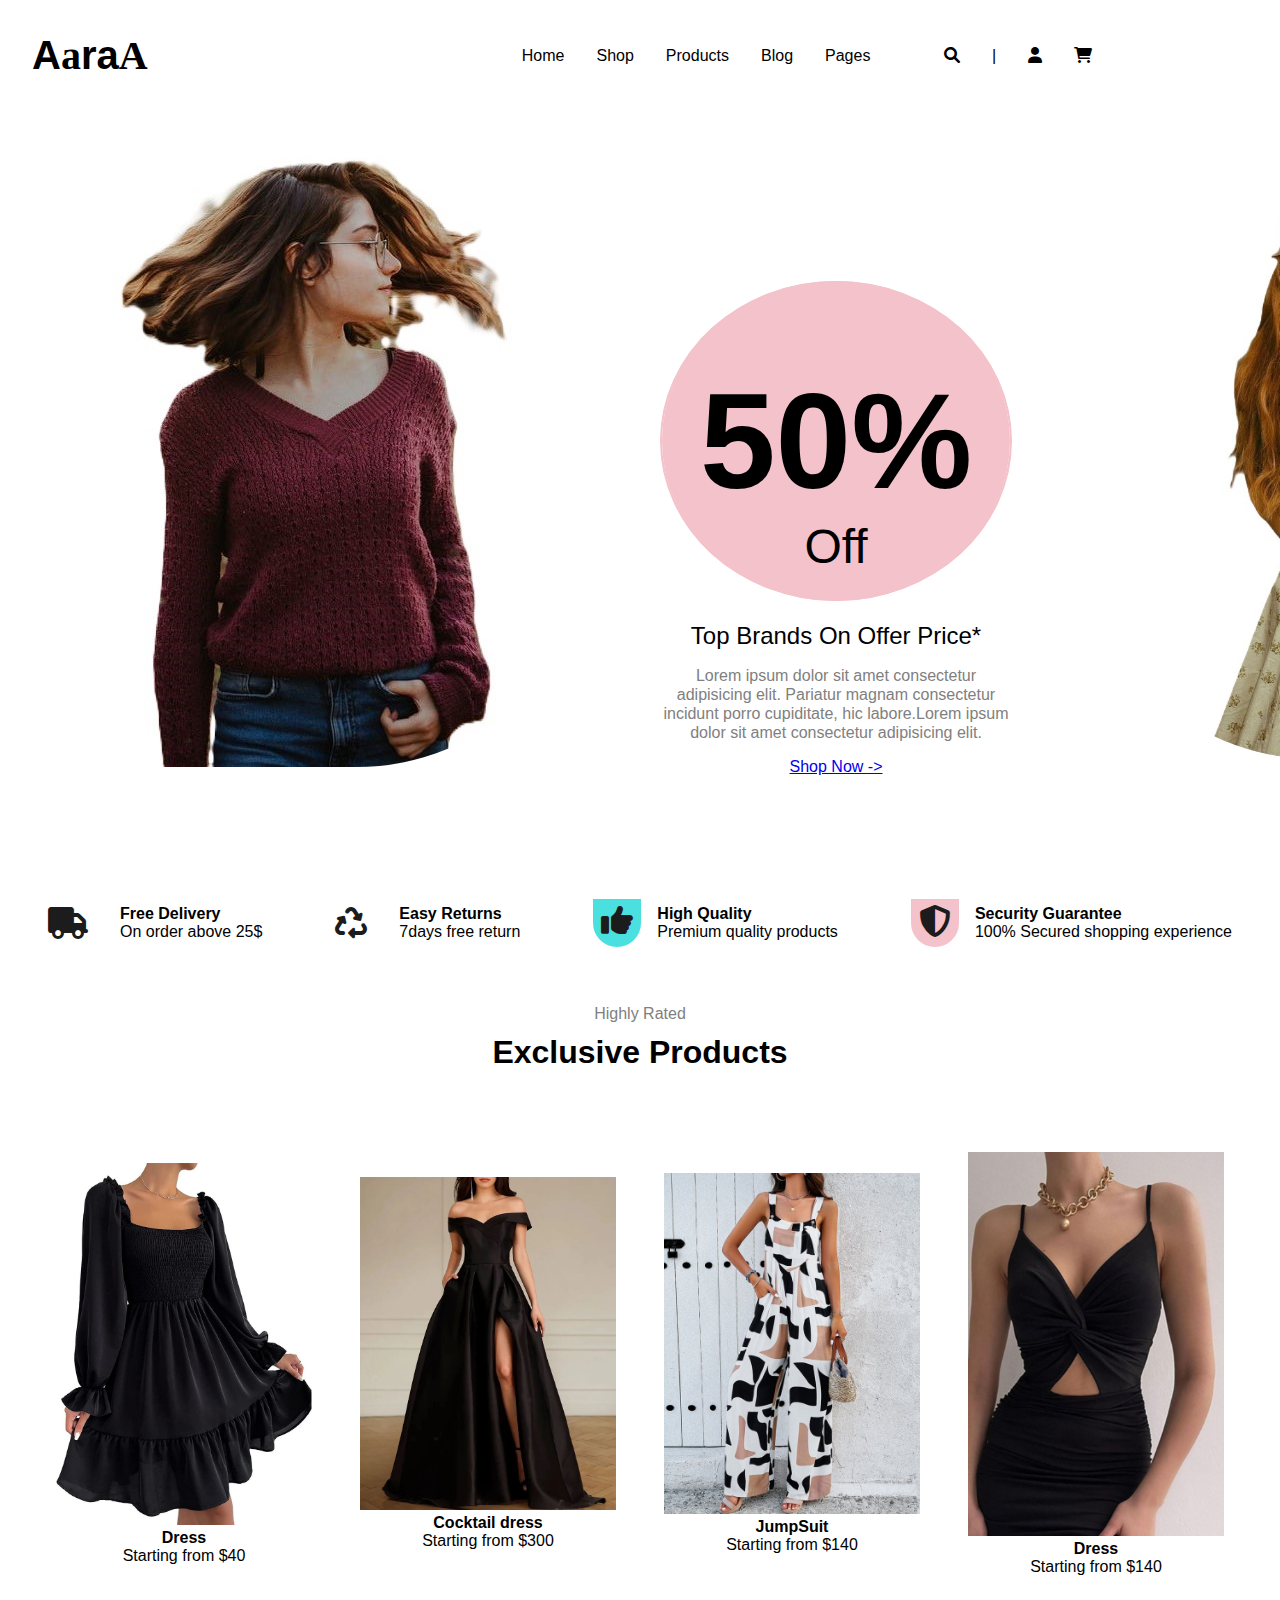
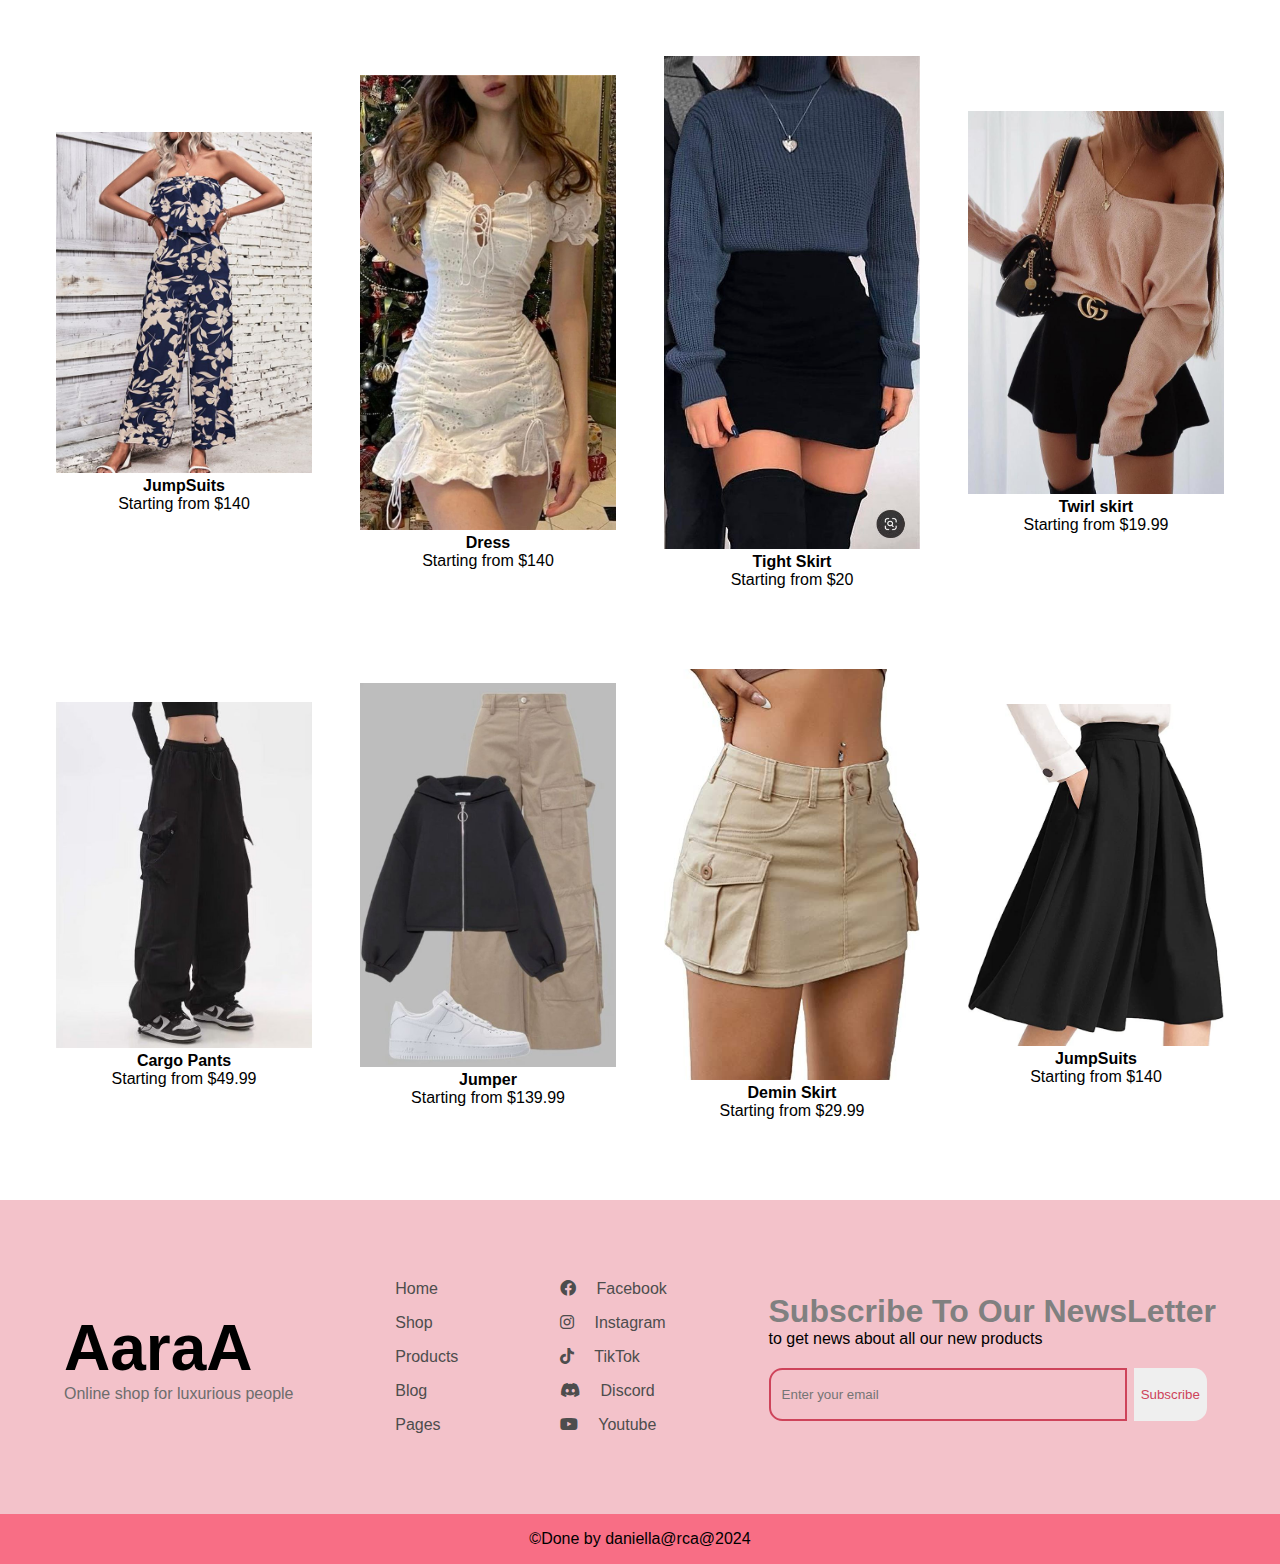
<file: index.html>
<!DOCTYPE html>
<html lang="en">

<head>
    <meta charset="UTF-8">
    <meta name="viewport" content="width=device-width, initial-scale=1.0">
    <title>Aaraa-shop</title>
    <link href="https://cdnjs.cloudflare.com/ajax/libs/font-awesome/6.0.0-beta3/css/all.min.css" rel="stylesheet">
    <link rel="stylesheet" href="style.css">
</head>

<body>
    <div class="container">
        <div class="navbar">
            <h1>A<span style="font-family:'Times New Roman', Times, serif;">a</span>ra<span
                    style="font-family:'Times New Roman', Times, serif;">A</span></h1>
            <ul class="menu">
                <li>Home</li>
                <li>Shop</li>
                <li>Products</li>
                <li>Blog</li>
                <li>Pages</li>
            </ul>
            <ul>
                <li><i class="fa fa-search"></i></li>
                <li>|</li>
                <li><i class="fa fa-user"></i></li>
                <li><i class="fa-solid fa-cart-shopping"></i></li>
            </ul>
        </div>
        <div class="promotions" style="display: flex; justify-content: space-between; align-items: center;">
            <div class="triangle">
                <img src="./background2.jpg" alt="bg" style="height: em;border-bottom-right-radius: 15em;">
            </div>
            <div style="display: flex; align-items: center; text-align: center;" class="smaller-even">
                <div id="smaller">
                    <h1>50%</h1>
                    <h2>Off</h2>
                    <h4 style="margin-top: 2em;">Top Brands On Offer Price*</h4>
                    <p>Lorem ipsum dolor sit amet consectetur adipisicing elit. Pariatur magnam consectetur incidunt
                        porro cupiditate, hic labore.Lorem ipsum dolor sit amet consectetur adipisicing elit. </p>
                    <p id="shop">
                    <div id="shop-back"> </div>
                    <a href="shop"> Shop Now -></a>
                    </p>
                </div>

            </div>
            <div class="triangle">
                <img src="./background.jpg" alt="bg" style="height: 40em;border-bottom-left-radius: 15em;">
            </div>

        </div>
        <div class="features">
            <div style="display: flex; align-items: center; justify-content: space-between;">
                <div>
                    <i class="fa-solid fa-truck" style="font-size: 2em; color:rgb(29, 28, 28) ; margin-right: 1em;"></i>
                </div>
                <div>
                    <p>
                    <h1>Free Delivery</h1>
                    <span>On order above 25$</span>
                    </p>
                </div>
            </div>
            <div style="display: flex; align-items: center; justify-content: space-between;">
                <div>
                    <i class="fa-solid fa-recycle"
                        style="font-size: 2em;color: rgb(29, 28, 28); margin-right: 1em; "></i>
                </div>
                <div>
                    <p>
                    <h1>Easy Returns</h1>
                    <span>7days free return</span>
                    </p>
                </div>
            </div>
            <div style="display: flex; align-items: center;">

                <div class="color">
                    <i class="fa-solid fa-thumbs-up"></i>
                </div>
                <div>
                    <p>
                    <h1>High Quality</h1>
                    <span>Premium quality products</span>
                    </p>
                </div>
            </div>
            <div style="display: flex; align-items: center;">
                <div class="color-1">
                    <i class="fa-solid fa-shield"></i>
                </div>
                <div>
                    <p>
                    <h1>Security Guarantee</h1>
                    <span>100% Secured shopping experience</span>
                    </p>
                </div>
            </div>
        </div>
        <div class="products">
            <span style="color: grey;">Highly Rated</span>
            <h1>Exclusive Products</h1>
        </div>
        <div class="products-caret">
            <div class="card">
                <img src="./images//Ekaliy Women's Puff Sleeve Smocked Dress Square Neck A Line Swing Flowy Ruffle Hem Babydoll Mini Dress.jpg"
                    alt="jeans">
                <h4>Dress</h4>
                <span>Starting from $40</span>
            </div>
            <div class="card">
                <img src="./images/Engagement Formal Black Wedding Dresses A-Line Off Shoulder Sleeveless Sweep _ Brush Train Satin Bridal Gowns With Pleats Split Front  dress to impress 2024 2024 - $143_99.jpg"
                    alt="jeans">
                <h4>Cocktail dress</h4>
                <span>Starting from $300</span>
            </div>
            <div class="card">
                <img src="./images/Feminine Elegant Abstract Print Jumpsuit Overalls.jpg" alt="jeans">
                <h4>JumpSuit</h4>
                <span>Starting from $140</span>
            </div>
            <div class="card">
                <img src="./images/Twisted Ruched Spaghetti Strap Dress.jpg" alt="jeans">
                <h4>Dress</h4>
                <span>Starting from $140</span>
            </div>
            <div class="card">
                <img src="./images/Women's new tube top printed tight red jumpsuit.jpg" alt="jeans">
                <h4>JumpSuits</h4>
                <span>Starting from $140</span>
            </div>
            <div class="card">
                <img src="./images/✦.jpg" alt="jeans">
                <h4>Dress</h4>
                <span>Starting from $140</span>
            </div>
            <div class="card">
                <img src="./images/18 Examples Of One Clothing Item Being Styled For 3 Different Occasions By This Fashion Instagrammer.jpg"
                    alt="jeans">
                <h4> Tight Skirt</h4>
                <span>Starting from $20</span>
            </div>
            <div class="card">
                <img src="./images/90 Cool Back to School Outfits Ideas for the Flawless Look.jpg" alt="jeans">
                <h4>Twirl skirt</h4>
                <span>Starting from $19.99</span>
            </div>
            <div class="card">
                <img src="./images/Baggy Elastic Waist Cargo Pants - Black _ M.jpg" alt="jeans">
                <h4>Cargo Pants</h4>
                <span>Starting from $49.99</span>
            </div>
            <div class="card">
                <img src="./images/Cute outfit.jpg" alt="jeans">
                <h4>Jumper</h4>
                <span>Starting from $139.99</span>
            </div>
            <div class="card">
                <img src="./images/Mini Cargo Denim Skirt.jpg" alt="jeans">
                <h4>Demin Skirt</h4>
                <span>Starting from $29.99</span>
            </div>
            <div class="card">
                <img src="./images/Yige Women's High Waist Flared Skirt Pleated Midi Skirt with Pocket.jpg" alt="jeans">
                <h4>JumpSuits</h4>
                <span>Starting from $140</span>
            </div>
        </div>
        <div class="footer">
            <div class="name">
                <h1>AaraA</h1>
                <span>Online shop for luxurious people</span>
            </div>
            <div class="quickLinks">
                <ul>
                    <li>Home</li>
                    <li>Shop</li>
                    <li>Products</li>
                    <li>Blog</li>
                    <li>Pages</li>
                </ul>
            </div>
            <div class="socio">
                <p>
                    <i class="fa-brands fa-facebook"></i>
                    <span>Facebook</span>
                </p>
                <p>
                    <i class="fa-brands fa-instagram"></i>
                    <span>Instagram</span>
                </p>
                <p>
                    <i class="fa-brands fa-tiktok"></i>
                    <span>TikTok</span>
                </p>
                <p>
                    <i class="fa-brands fa-discord"></i>
                    <span>Discord</span>
                </p>
                <p>
                    <i class="fa-brands fa-youtube"></i>
                    <span>Youtube</span>
                </p>
            </div>
            <div>
                <p>
                    <h1 style="color: gray;">Subscribe To Our NewsLetter</h1>
                    to get  news about all our new products
                </p>
                <div class="email">
                    <input type="email" placeholder="   Enter your email"/>
                    <button type="button">Subscribe</button>
                </div>
            </div>
        </div>
        <div style="text-align: center; background: rgb(248, 110, 133); padding: 1em;">
           &copy;Done by daniella@rca@2024
        </div>
    </div>
</body>

</html>
</file>
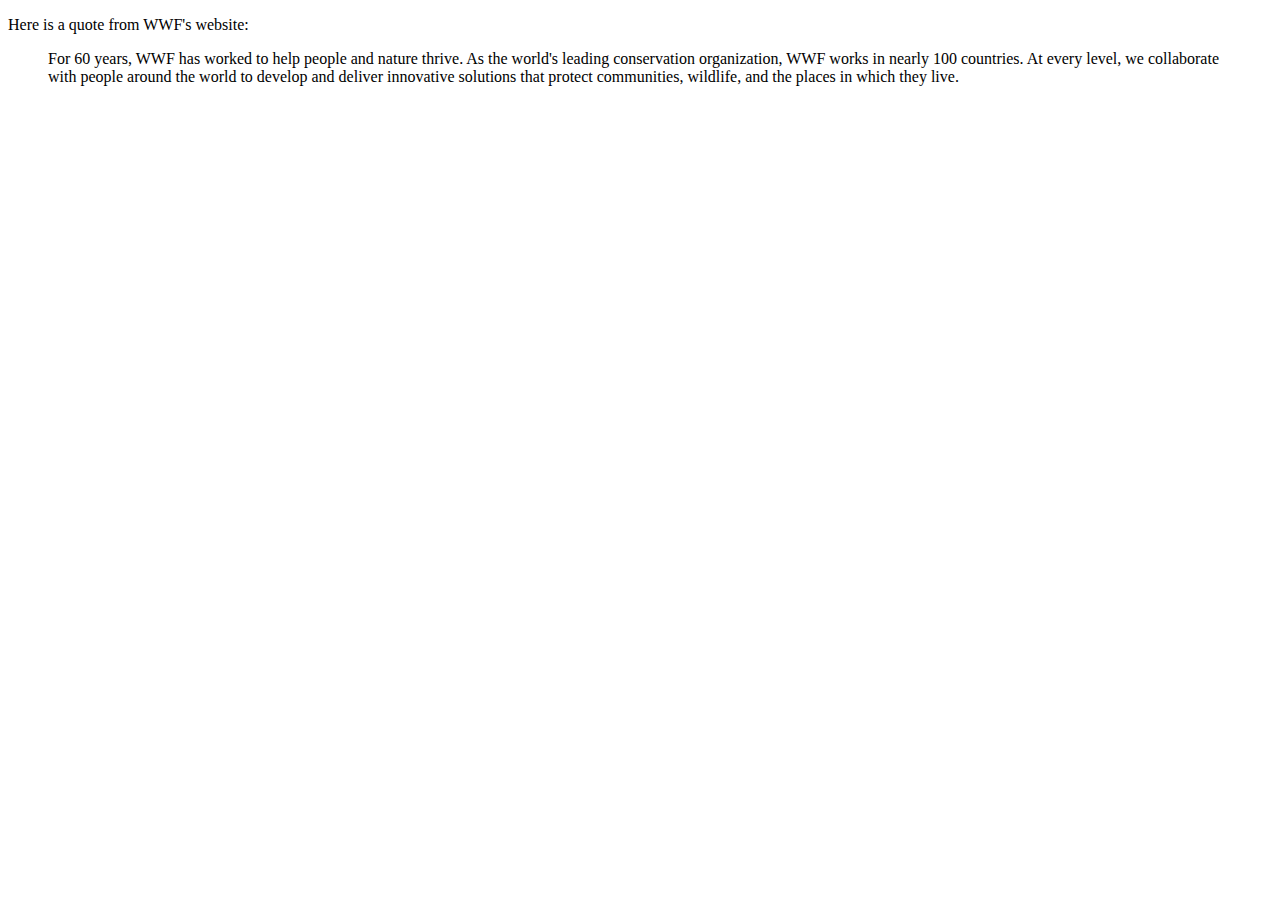
<file: other.html>
<!DOCTYPE html>
<html lang="en">

<head>
    <meta charset="UTF-8">
    <meta name="viewport" content="width=device-width, initial-scale=1.0">
    <title>Document</title>
</head>

<body>
    <p>Here is a quote from WWF's website:</p>
    <blockquote cite="http://www.worldwildlife.org/who/index.html" >
        For 60 years, WWF has worked to help people and nature thrive. As the world's leading conservation organization,
        WWF works in nearly 100 countries. At every level, we collaborate with people around the world to develop and
        deliver innovative solutions that protect communities, wildlife, and the places in which they live.
    </blockquote>
</body>

</html>
</file>
<file: style.css>
*{
    margin: 0;
    padding: 0;
    box-sizing: border-box;
    font-family:sans-serif;
}
.container{
    overflow-x: hidden;
}
.navbar{
    display: flex;
    flex-wrap: wrap;
    justify-content: space-between;
    padding: 2em;
    align-items: center;
}
.navbar h1{
    font-family: 'Franklin Gothic Medium', 'Arial Narrow', Arial, sans-serif;
    font-size: 2.5em;
}
.navbar ul{
    width: 25%;
    list-style: none;
    display: flex;
}
.navbar ul li{
    margin-right: 2em;
}
.menu{
    margin-left: 20vw;
}
.promotions{
    align-items: center;
}

#smaller{
    background-color: rgb(243, 194, 202);
     width: 25em;
     height: 20em;
     border-radius: 50%;
     text-align: center;
}
.smaller-even{
    border:2px solid rgb(243, 194, 202);
    width: 22em;
    height: 20em;
    margin: 4em;
    border-radius: 50%;

}
#smaller h1{
    font-size: 8.5em;
    margin-top: 0.6em;
}
#shop a{
    color: rgb(54, 54, 54); 
}
#shop-back{
    width: 2em;
    height: 2em;
    background: gray;
    color: black;
    display: inline;
}
#smaller h2{
    font-size: 3em;
    font-weight: 400;
}
#smaller h4{
    font-size: 1.5em;
    font-weight: 400;
    margin-top: 1em;
}
#smaller p{
    color: gray;
    line-height: 1.2em;
    margin-top: 1em;
}
#smaller-right{
    width: 15em;
    height: 65vh;
    background: rgb(243, 194, 202);
    border-bottom-left-radius: 100%;
   
}
.features{
    display: flex;
    flex-wrap: wrap;
    align-items: center;
    justify-content: space-between;
    margin-top: 5em;
    padding: 3em;

}
.features h1{
    font-size: 1em;
}

.color{
    background: rgb(75, 224, 224);
    width: 3em;
    height: 3em;
    text-align: center;
    margin-right: 1em;
    border-bottom-left-radius: 2em;
    border-bottom-right-radius: 2em;
}
.color-1{
    background:rgb(243, 194, 202);
    width: 3em;
    height: 3em;
    text-align: center;
    align-items: center;
    margin-right: 1em;
    border-bottom-left-radius: 2em;
    border-bottom-right-radius: 2em;
}
.color-1 i{
    font-size: 2em;
    margin-top: 0.2em;
    color: rgb(29, 28, 28);
}
.color i{
    font-size: 2em;
    margin-top: 0.15em;
    color: rgb(29, 28, 28);
}
.products{
   text-align: center;
   line-height: 2.4em;
}
.products-caret{
    display: flex;
    flex-wrap: wrap;
    align-items: center;
    padding-left: 0.5em;
}
.card img{
    width: 16em;
}
.card{
    text-align: center;
    margin-left: 3em;
    margin-top: 5em;
}
.footer{
    background: rgb(243, 194, 202);
    display: flex;
    flex-wrap: wrap;
    justify-content: space-between;
    align-items: center;
    padding: 4em;
    margin-top: 5em ;
}

.name h1{
   font-size: 4em; 

}
.name span{
    color: rgb(109, 109, 109);
}
.quickLinks ul{
 list-style: none;
}
.quickLinks ul li{
    margin: 1em 0em;
    color: rgb(77, 77, 77);
}
.socio p{
    margin: 1em 0em;
    color: rgb(77, 77, 77);
}
.socio i{
    margin-right: 1em;
    font-size: 1em;
}
.socio span{
    color: rgb(77, 77, 77);
}

.email input{
    background: transparent;
    border: 2px solid rgb(206, 67, 90);
    width: 80%;
    height: 4em;
    margin-top: 1.5em;
    border-top-left-radius: 1em;
    border-bottom-left-radius: 1em;
    margin-right: 0.2em;
}
.email button{
    width: 5.5em;
    height: 4em;
    border: none;
    border-top-right-radius: 1em;
    border-bottom-right-radius: 1em;
    color: rgb(206, 67, 90);
}
</file>
